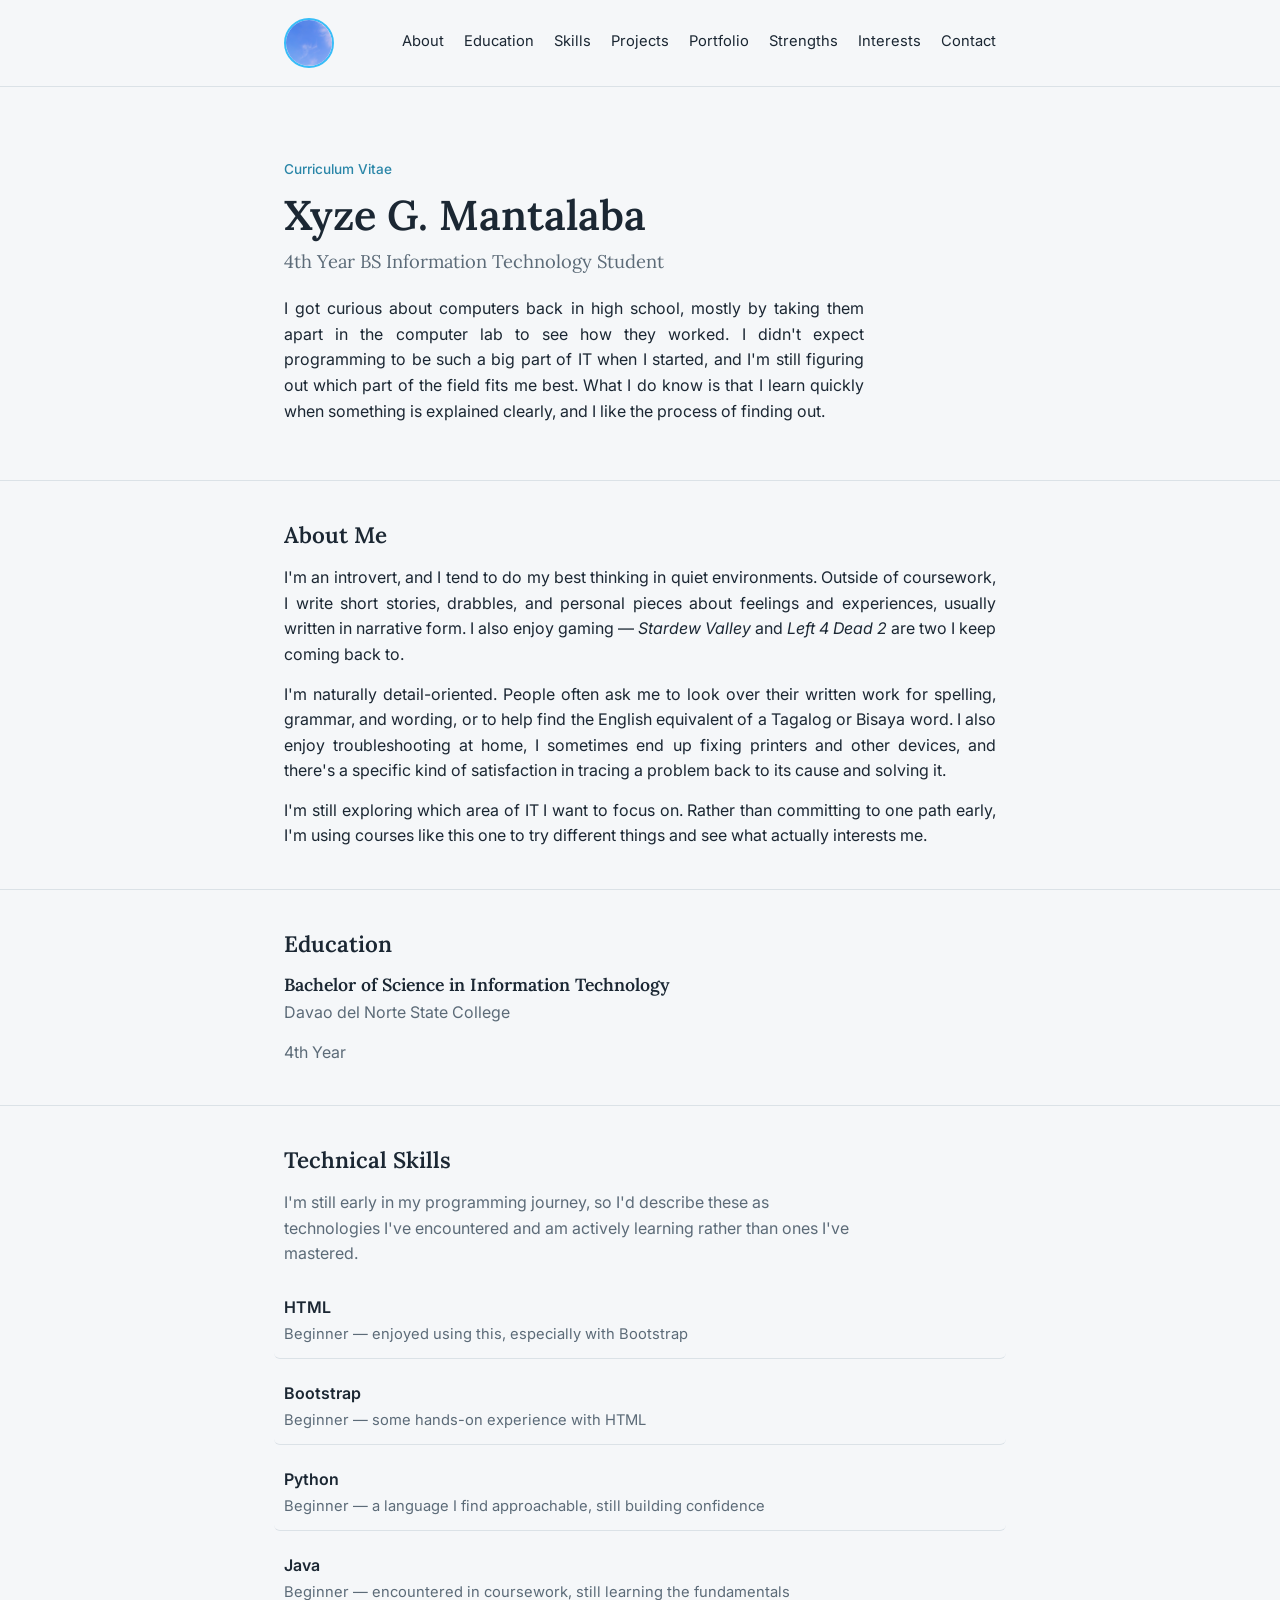
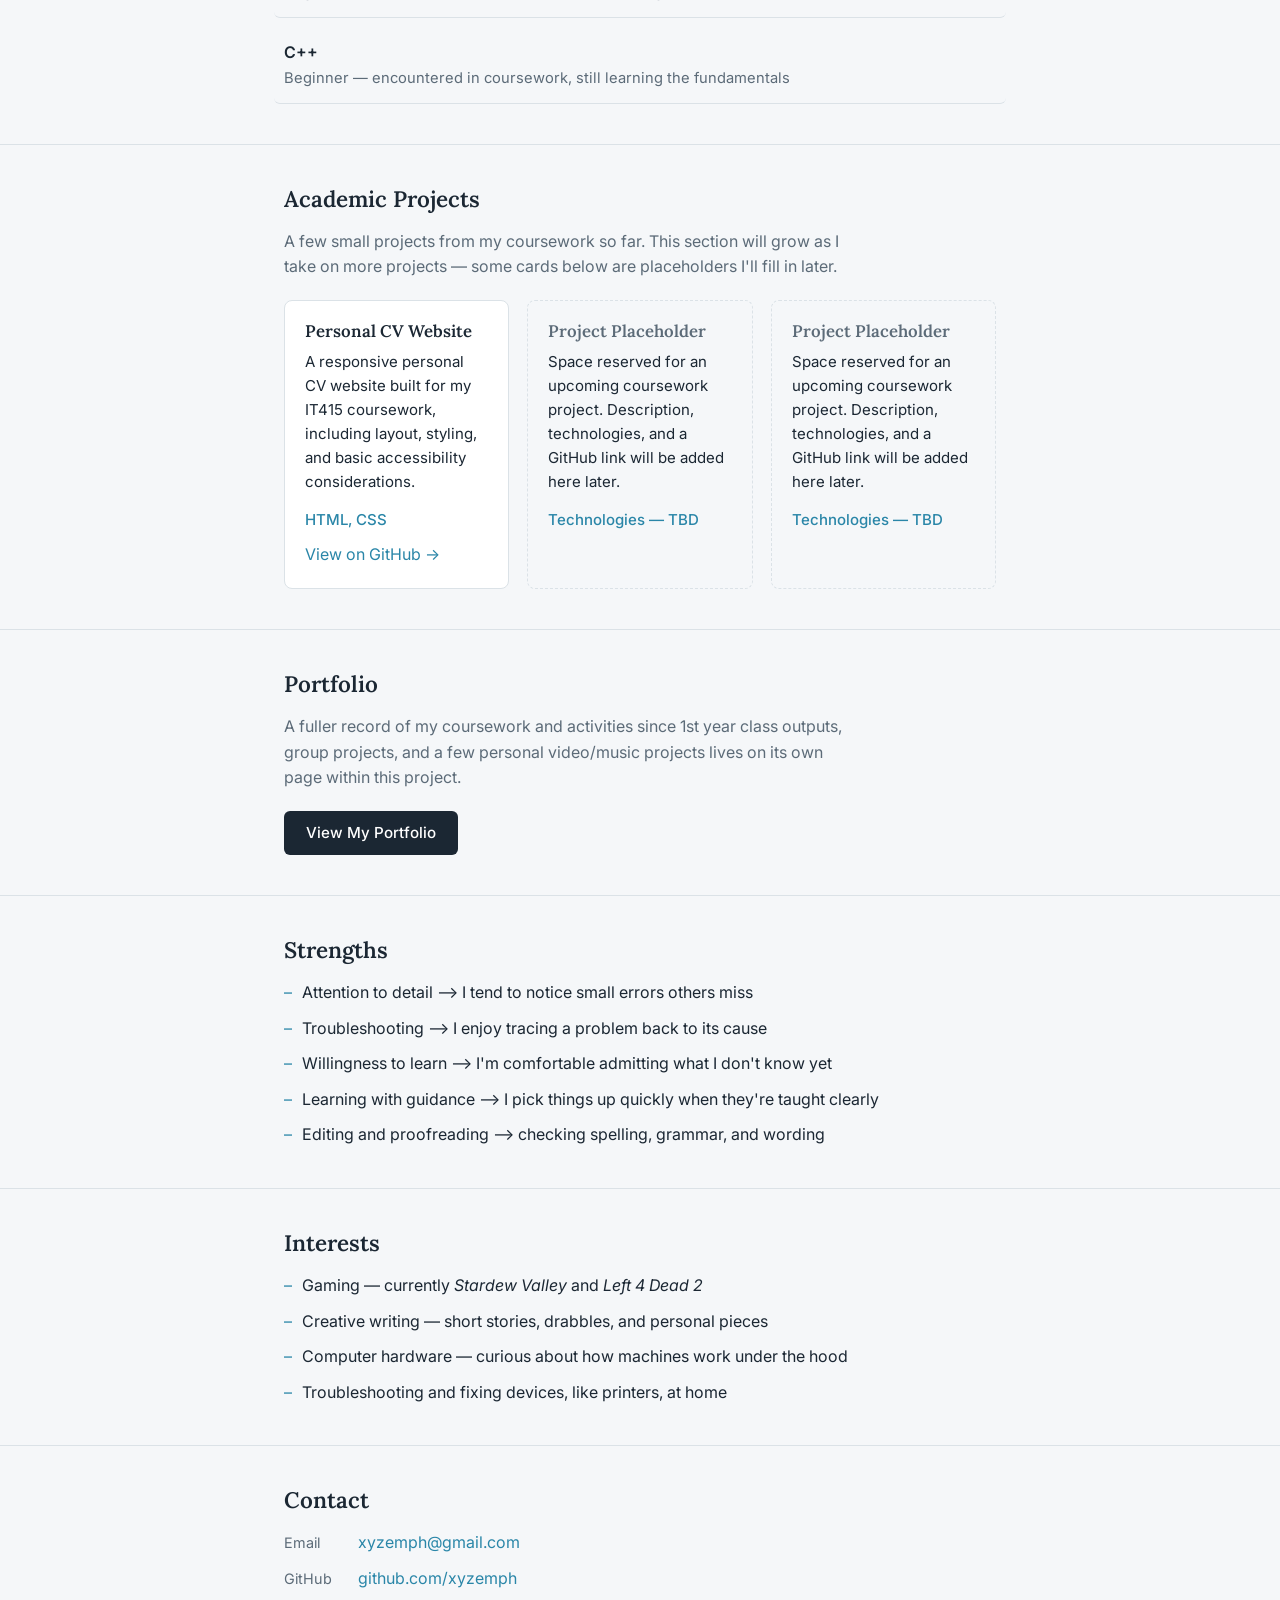
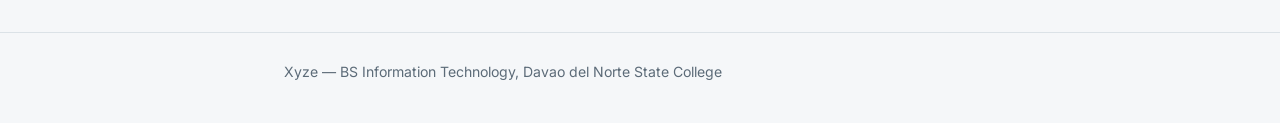
<file: personal-cv/index.html>
<!DOCTYPE html>
<html lang="en">
<head>
  <meta charset="UTF-8">
  <!-- This makes the page look correct on phones and tablets, not just desktop -->
  <meta name="viewport" content="width=device-width, initial-scale=1.0">
  <title>Xyze — Personal CV</title>
  <!-- Logo for browser tab -->
  <link rel="icon" type="image/jpg" href="images/logo.jpg">
  <link rel="stylesheet" href="style.css">

  <!-- Google Fonts: Lora for headings, Inter for body text -->
  <link rel="preconnect" href="https://fonts.googleapis.com">
  <link href="https://fonts.googleapis.com/css2?family=Lora:wght@500;600&family=Inter:wght@400;500;600&display=swap" rel="stylesheet">

  <link rel="stylesheet" href="style.css">
</head>
<body>

  <!-- ===== HEADER / NAVIGATION ===== -->
  <header class="site-header">
    <div class="wrap header-inner">
      <a href="#top" class="logo">
        <img src="images/logo.jpg" alt="xyze_logo">
      </a>
      <nav class="nav">
        <a href="#about">About</a>
        <a href="#education">Education</a>
        <a href="#skills">Skills</a>
        <a href="#projects">Projects</a>
        <a href="#portfolio">Portfolio</a>
        <a href="#strengths">Strengths</a>
        <a href="#interests">Interests</a>
        <a href="#contact">Contact</a>
      </nav>
    </div>
  </header>

  <main>

    <!-- ===== HERO / INTRODUCTION ===== -->
    <section class="hero reveal" id="top">
      <div class="wrap">
        <p class="hero-eyebrow">Curriculum Vitae</p>
        <h1>Xyze G. Mantalaba</h1>
        <p class="hero-role">4th Year BS Information Technology Student</p>
        <p class="hero-text justify">
          I got curious about computers back in high school, mostly by taking
          them apart in the computer lab to see how they worked. I didn't
          expect programming to be such a big part of IT when I started, and
          I'm still figuring out which part of the field fits me best. What I
          do know is that I learn quickly when something is explained clearly,
           and I like the process of finding out.
        </p>
      </div>
    </section>

    <!-- ===== ABOUT ME ===== -->
    <section class="section reveal" id="about">
      <div class="wrap">
        <h2>About Me</h2>
        <p class="justify">
          I'm an introvert, and I tend to do my best thinking in quiet
          environments. Outside of coursework, I write short stories,
          drabbles, and personal pieces about feelings and experiences,
          usually written in narrative form. I also enjoy gaming — <em>Stardew
          Valley</em> and <em>Left 4 Dead 2</em> are two I keep coming back
          to.
        </p>
        <p class="justify">
          I'm naturally detail-oriented. People often ask me to look over
          their written work for spelling, grammar, and wording, or to help
          find the English equivalent of a Tagalog or Bisaya word. I also
          enjoy troubleshooting at home, I sometimes end up fixing printers
          and other devices, and there's a specific kind of satisfaction in
          tracing a problem back to its cause and solving it.
        </p>
        <p class="justify">
          I'm still exploring which area of IT I want to focus on. Rather
          than committing to one path early, I'm using courses like this one
          to try different things and see what actually interests me.
        </p>
      </div>
    </section>

    <!-- ===== EDUCATION ===== -->
    <section class="section reveal" id="education">
      <div class="wrap">
        <h2>Education</h2>
        <div class="education-item">
          <h3>Bachelor of Science in Information Technology</h3>
          <p class="muted">Davao del Norte State College</p>
          <p class="muted">4th Year</p>
        </div>
      </div>
    </section>

    <!-- ===== SKILLS ===== -->
    <section class="section reveal" id="skills">
      <div class="wrap">
        <h2>Technical Skills</h2>
        <p class="section-intro">
          I'm still early in my programming journey, so I'd describe these as
          technologies I've encountered and am actively learning rather than
          ones I've mastered.
        </p>
        <ul class="skill-list">
          <li>
            <span class="skill-name">HTML</span>
            <span class="skill-level">Beginner — enjoyed using this, especially with Bootstrap</span>
          </li>
          <li>
            <span class="skill-name">Bootstrap</span>
            <span class="skill-level">Beginner — some hands-on experience with HTML</span>
          </li>
          <li>
            <span class="skill-name">Python</span>
            <span class="skill-level">Beginner — a language I find approachable, still building confidence</span>
          </li>
          <li>
            <span class="skill-name">Java</span>
            <span class="skill-level">Beginner — encountered in coursework, still learning the fundamentals</span>
          </li>
          <li>
            <span class="skill-name">C++</span>
            <span class="skill-level">Beginner — encountered in coursework, still learning the fundamentals</span>
          </li>
        </ul>
      </div>
    </section>

    <!-- ===== PROJECTS ===== -->
    <section class="section reveal" id="projects">
      <div class="wrap">
        <h2>Academic Projects</h2>
        <p class="section-intro">
          A few small projects from my coursework so far. This section will
          grow as I take on more projects — some cards below are placeholders
          I'll fill in later.
        </p>
        <div class="project-grid">
          <div class="project-card">
            <h3>Personal CV Website</h3>
            <p>
              A responsive personal CV website built for my IT415
              coursework, including layout, styling, and basic accessibility
              considerations.
            </p>
            <p class="project-stack">HTML, CSS</p>
            <a href="https://github.com/xyzemph" target="_blank" rel="noopener">View on GitHub →</a>
          </div>
          <div class="project-card placeholder">
            <h3>Project Placeholder</h3>
            <p>
              Space reserved for an upcoming coursework project. Description,
              technologies, and a GitHub link will be added here later.
            </p>
            <p class="project-stack">Technologies — TBD</p>
          </div>
          <div class="project-card placeholder">
            <h3>Project Placeholder</h3>
            <p>
              Space reserved for an upcoming coursework project. Description,
              technologies, and a GitHub link will be added here later.
            </p>
            <p class="project-stack">Technologies — TBD</p>
          </div>
        </div>
      </div>
    </section>

    <!-- ===== PORTFOLIO ===== -->
    <section class="section reveal" id="portfolio">
      <div class="wrap">
        <h2>Portfolio</h2>
        <p class="section-intro">
          A fuller record of my coursework and activities since 1st year 
          class outputs, group projects, and a few personal video/music
          projects lives on its own page within this project.
        </p>
        <a class="btn-primary" href="portfolio/index.html">View My Portfolio</a>
      </div>
    </section>

    <!-- ===== STRENGTHS ===== -->
    <section class="section reveal" id="strengths">
      <div class="wrap">
        <h2>Strengths</h2>
        <ul class="plain-list">
          <li>Attention to detail —> I tend to notice small errors others miss</li>
          <li>Troubleshooting —> I enjoy tracing a problem back to its cause</li>
          <li>Willingness to learn —> I'm comfortable admitting what I don't know yet</li>
          <li>Learning with guidance —> I pick things up quickly when they're taught clearly</li>
          <li>Editing and proofreading —> checking spelling, grammar, and wording</li>
        </ul>
      </div>
    </section>

    <!-- ===== INTERESTS ===== -->
    <section class="section reveal" id="interests">
      <div class="wrap">
        <h2>Interests</h2>
        <ul class="plain-list">
          <li>Gaming — currently <em>Stardew Valley</em> and <em>Left 4 Dead 2</em></li>
          <li>Creative writing — short stories, drabbles, and personal pieces</li>
          <li>Computer hardware — curious about how machines work under the hood</li>
          <li>Troubleshooting and fixing devices, like printers, at home</li>
        </ul>
      </div>
    </section>

    <!-- ===== CONTACT ===== -->
    <section class="section reveal" id="contact">
      <div class="wrap">
        <h2>Contact</h2>
        <ul class="contact-list">
          <li>
            <span class="contact-label">Email</span>
            <a href="mailto:xyzemph@gmail.com">xyzemph@gmail.com</a>
          </li>
          <li>
            <span class="contact-label">GitHub</span>
            <a href="https://github.com/xyzemph" target="_blank" rel="noopener">github.com/xyzemph</a>
          </li>
        </ul>
      </div>
    </section>

  </main>

  <footer class="site-footer">
    <div class="wrap">
      <p>Xyze — BS Information Technology, Davao del Norte State College</p>
    </div>
  </footer>

  <!--
    Small script that fades each section in as it scrolls into view.
    It only adds a class ("visible") — the actual fade is done in CSS.
    If a visitor's browser doesn't support IntersectionObserver, or has
    reduced motion turned on, sections just stay visible as normal.
  -->
  <script>
    const prefersReducedMotion = window.matchMedia(
      "(prefers-reduced-motion: reduce)"
    ).matches;

    if ("IntersectionObserver" in window && !prefersReducedMotion) {
      const revealElements = document.querySelectorAll(".reveal");

      const observer = new IntersectionObserver(
        (entries) => {
          entries.forEach((entry) => {
            if (entry.isIntersecting) {
              entry.target.classList.add("visible");
              observer.unobserve(entry.target); // only animate once
            }
          });
        },
        { threshold: 0.15 }
      );

      revealElements.forEach((el) => observer.observe(el));
    } else {
      // No animation support needed/wanted: just show everything.
      document.querySelectorAll(".reveal").forEach((el) => {
        el.classList.add("visible");
      });
    }
  </script>

</body>
</html>
</file>
<file: personal-cv/style.css>
/* =========================================
   CSS VARIABLES
   These store repeated values (colors, spacing) in one place.
   If you want to change a color everywhere on the site,
   you only need to change it here instead of hunting through the file.
   ========================================= */
:root {
  --color-paper: #f5f7f9;
  --color-ink: #1b2733;       /* deep navy, used for headings and body text */
  --color-muted: #5c6b78;
  --color-accent: #2a86a8;    /* cyan-blue accent: links, icons, highlights */
  --color-accent-soft: #e4f1f5; /* light tint of the accent, used for hover backgrounds */
  --color-border: #dbe2e7;
  --color-card: #ffffff;

  --font-heading: "Lora", Georgia, serif;
  --font-body: "Inter", -apple-system, Segoe UI, sans-serif;

  --max-width: 760px;

  /* how far and how long the reveal animation moves/takes */
  --reveal-distance: 14px;
  --reveal-duration: 0.5s;
}

/* =========================================
   RESET / BASE STYLES
   Browsers apply their own default spacing to elements.
   This section removes that so we have full control.
   ========================================= */
* {
  margin: 0;
  padding: 0;
  box-sizing: border-box; /* padding no longer adds extra width to elements */
}

html {
  scroll-behavior: smooth; /* smooth scroll when clicking nav links */
}

body {
  font-family: var(--font-body);
  color: var(--color-ink);
  background-color: var(--color-paper);
  line-height: 1.6;
}

/* .wrap centers content and stops it from stretching too wide on big screens */
.wrap {
  max-width: var(--max-width);
  margin: 0 auto;
  padding: 0 24px;
}

h1, h2, h3 {
  font-family: var(--font-heading);
  font-weight: 600;
  line-height: 1.25;
}

a {
  color: var(--color-accent);
  text-decoration: none;
}

a:hover,
a:focus-visible {
  text-decoration: underline;
}

/* keeps a visible outline for keyboard users tabbing through the page */
a:focus-visible,
button:focus-visible {
  outline: 2px solid var(--color-accent);
  outline-offset: 3px;
}

.muted {
  color: var(--color-muted);
}

/* =========================================
   HEADER / NAVIGATION
   ========================================= */
.site-header {
  position: sticky;
  top: 0;
  background-color: var(--color-paper);
  border-bottom: 1px solid var(--color-border);
  z-index: 10;
}

.header-inner {
  display: flex;
  align-items: center;
  justify-content: space-between;
  padding-top: 18px;
  padding-bottom: 18px;
}

.logo img {
  width: 50px;
  height: 50px;
  object-fit: cover;
  border-radius: 50%;
  border: 2px solid #38bdf8;
  display: block;
  transition: transform 0.3s ease, filter 0.3s ease;
}

.logo:hover img {
  transform: scale(1.05);
  filter: drop-shadow(0 0 8px rgba(0, 200, 255, 0.4));
}

.nav {
  display: flex;
  gap: 20px;
  flex-wrap: wrap;
  gap: 1.25rem;
}

.nav a {
  position: relative;
  color: var(--color-ink);
  font-size: 0.92rem;
  text-decoration: none;
  padding-bottom: 2px;
}

/* underline that grows in on hover instead of the default browser underline */
.nav a::after {
  content: "";
  position: absolute;
  left: 0;
  bottom: -2px;
  width: 0;
  height: 1.5px;
  background-color: var(--color-accent);
  transition: width 0.2s ease;
}

.nav a:hover::after,
.nav a:focus-visible::after {
  width: 100%;
}

/* overrides the default underline-on-hover so only the animated bar shows */
.nav a:hover,
.nav a:focus-visible {
  text-decoration: none;
}

/* =========================================
   HERO SECTION
   ========================================= */
.hero {
  padding: 72px 0 56px;
}

.hero-eyebrow {
  color: var(--color-accent);
  font-size: 0.85rem;
  font-weight: 500;
  margin-bottom: 8px;
}

.hero h1 {
  font-size: 2.6rem;
  margin-bottom: 6px;
}

.hero-role {
  font-family: var(--font-heading);
  font-size: 1.15rem;
  color: var(--color-muted);
  margin-bottom: 20px;
}

.hero-text {
  max-width: 58ch; /* keeps line length comfortable to read */
}

/*
  .justify is applied only to longer paragraphs (hero intro, About Me).
  text-align: justify stretches each line to fill the full width, like a
  printed book. hyphens: auto lets long words break across lines cleanly
  so justification doesn't create big gaps. We turn it off on mobile
  below, since justify text on narrow columns can look uneven.
*/
.justify {
  text-align: justify;
  hyphens: auto;
}

/* =========================================
   GENERAL SECTION SPACING
   Each section is separated by a thin top border instead of a box,
   which keeps the page feeling like a document rather than stacked cards.
   ========================================= */
.section {
  padding: 40px 0;
  border-top: 1px solid var(--color-border);
}

.section h2 {
  font-size: 1.4rem;
  margin-bottom: 16px;
}

.section-intro {
  color: var(--color-muted);
  margin-bottom: 20px;
  max-width: 58ch;
}

.section p + p {
  margin-top: 14px;
}

/* =========================================
   EDUCATION
   ========================================= */
.education-item h3 {
  font-size: 1.1rem;
  margin-bottom: 4px;
}

/* =========================================
   SKILLS LIST
   ========================================= */
.skill-list {
  list-style: none;
  display: flex;
  flex-direction: column;
  gap: 14px;
}

.skill-list li {
  display: flex;
  flex-direction: column;
  gap: 2px;
  padding: 8px 10px 12px;
  margin: 0 -10px;
  border-bottom: 1px solid var(--color-border);
  border-radius: 6px;
  transition: background-color 0.2s ease;
}

/* a light tint on hover, just enough to show the row is being read */
.skill-list li:hover {
  background-color: var(--color-accent-soft);
}

.skill-name {
  font-weight: 600;
}

.skill-level {
  font-size: 0.92rem;
  color: var(--color-muted);
}

/* =========================================
   PRIMARY BUTTON
   Used for the "View My Portfolio" link. A real <a> tag styled to look
   like a button — it still works without JavaScript and is keyboard
   accessible by default, unlike a <div> made to look clickable.
   ========================================= */
.btn-primary {
  display: inline-block;
  padding: 10px 22px;
  background-color: var(--color-ink);
  color: #ffffff;
  border-radius: 6px;
  font-size: 0.95rem;
  font-weight: 500;
  transition: background-color 0.2s ease, transform 0.2s ease;
}

.btn-primary:hover,
.btn-primary:focus-visible {
  background-color: var(--color-accent);
  text-decoration: none;
  transform: translateY(-2px);
}

/* =========================================
   PROJECTS
   ========================================= */
.project-grid {
  display: grid;
  grid-template-columns: repeat(auto-fit, minmax(220px, 1fr));
  gap: 18px;
}

.project-card {
  padding: 20px;
  background-color: var(--color-card);
  border: 1px solid var(--color-border);
  border-radius: 8px;
  transition: transform 0.2s ease, border-color 0.2s ease;
}

/* small lift on hover, a common signal that a card is a clickable/notable item */
.project-card:hover {
  transform: translateY(-3px);
  border-color: var(--color-accent);
}

.project-card h3 {
  font-size: 1.05rem;
  margin-bottom: 8px;
}

.project-card p {
  font-size: 0.94rem;
  margin-bottom: 10px;
}

.project-stack {
  color: var(--color-accent);
  font-size: 0.85rem;
  font-weight: 500;
}

/* placeholder cards look intentionally quieter/dashed, so they read as "not filled in yet" */
.project-card.placeholder {
  background-color: transparent;
  border-style: dashed;
}

.project-card.placeholder h3 {
  color: var(--color-muted);
}

/* =========================================
   PLAIN LISTS (Strengths / Interests)
   ========================================= */
.plain-list {
  list-style: none;
  display: flex;
  flex-direction: column;
  gap: 10px;
}

.plain-list li {
  padding-left: 18px;
  position: relative;
}

/* a small dash instead of a default bullet point */
.plain-list li::before {
  content: "–";
  position: absolute;
  left: 0;
  color: var(--color-accent);
}

/* =========================================
   CONTACT
   ========================================= */
.contact-list {
  list-style: none;
  display: flex;
  flex-direction: column;
  gap: 10px;
}

.contact-label {
  display: inline-block;
  width: 70px;
  color: var(--color-muted);
  font-size: 0.9rem;
}

/* =========================================
   FOOTER
   ========================================= */
.site-footer {
  border-top: 1px solid var(--color-border);
  padding: 28px 0 40px;
}

.site-footer p {
  color: var(--color-muted);
  font-size: 0.88rem;
}

/* =========================================
   REVEAL-ON-SCROLL ANIMATION
   Elements with class "reveal" start slightly lower and transparent.
   A small script (in index.html) adds the "visible" class once the
   element scrolls into view, which triggers this transition.
   ========================================= */
.reveal {
  opacity: 0;
  transform: translateY(var(--reveal-distance));
  transition: opacity var(--reveal-duration) ease, transform var(--reveal-duration) ease;
}

.reveal.visible {
  opacity: 1;
  transform: translateY(0);
}

/* =========================================
   RESPONSIVE DESIGN
   @media applies these styles only when the screen is
   narrower than 640px, i.e. most phones.
   ========================================= */
@media (max-width: 640px) {
  .header-inner {
    flex-direction: column;
    align-items: flex-start;
    gap: 12px;
  }

  .nav {
    gap: 14px;
    font-size: 0.9rem;
  }

  .hero {
    padding: 48px 0 40px;
  }

  .hero h1 {
    font-size: 2.1rem;
  }

  /*
    Justified text can create awkward, uneven gaps between words on
    narrow columns, so on phones we fall back to normal left-aligned text.
  */
  .justify {
    text-align: left;
    hyphens: none;
  }
}

/*
  Respects users who have asked their system to reduce motion:
  turns off smooth scrolling, the hover lift on project cards, and
  skips the fade/slide-in animation entirely (content is just shown).
*/
@media (prefers-reduced-motion: reduce) {
  html {
    scroll-behavior: auto;
  }

  .reveal {
    opacity: 1;
    transform: none;
    transition: none;
  }

  .project-card {
    transition: none;
  }

  .project-card:hover {
    transform: none;
  }

  .btn-primary {
    transition: none;
  }

  .btn-primary:hover {
    transform: none;
  }
}
</file>
